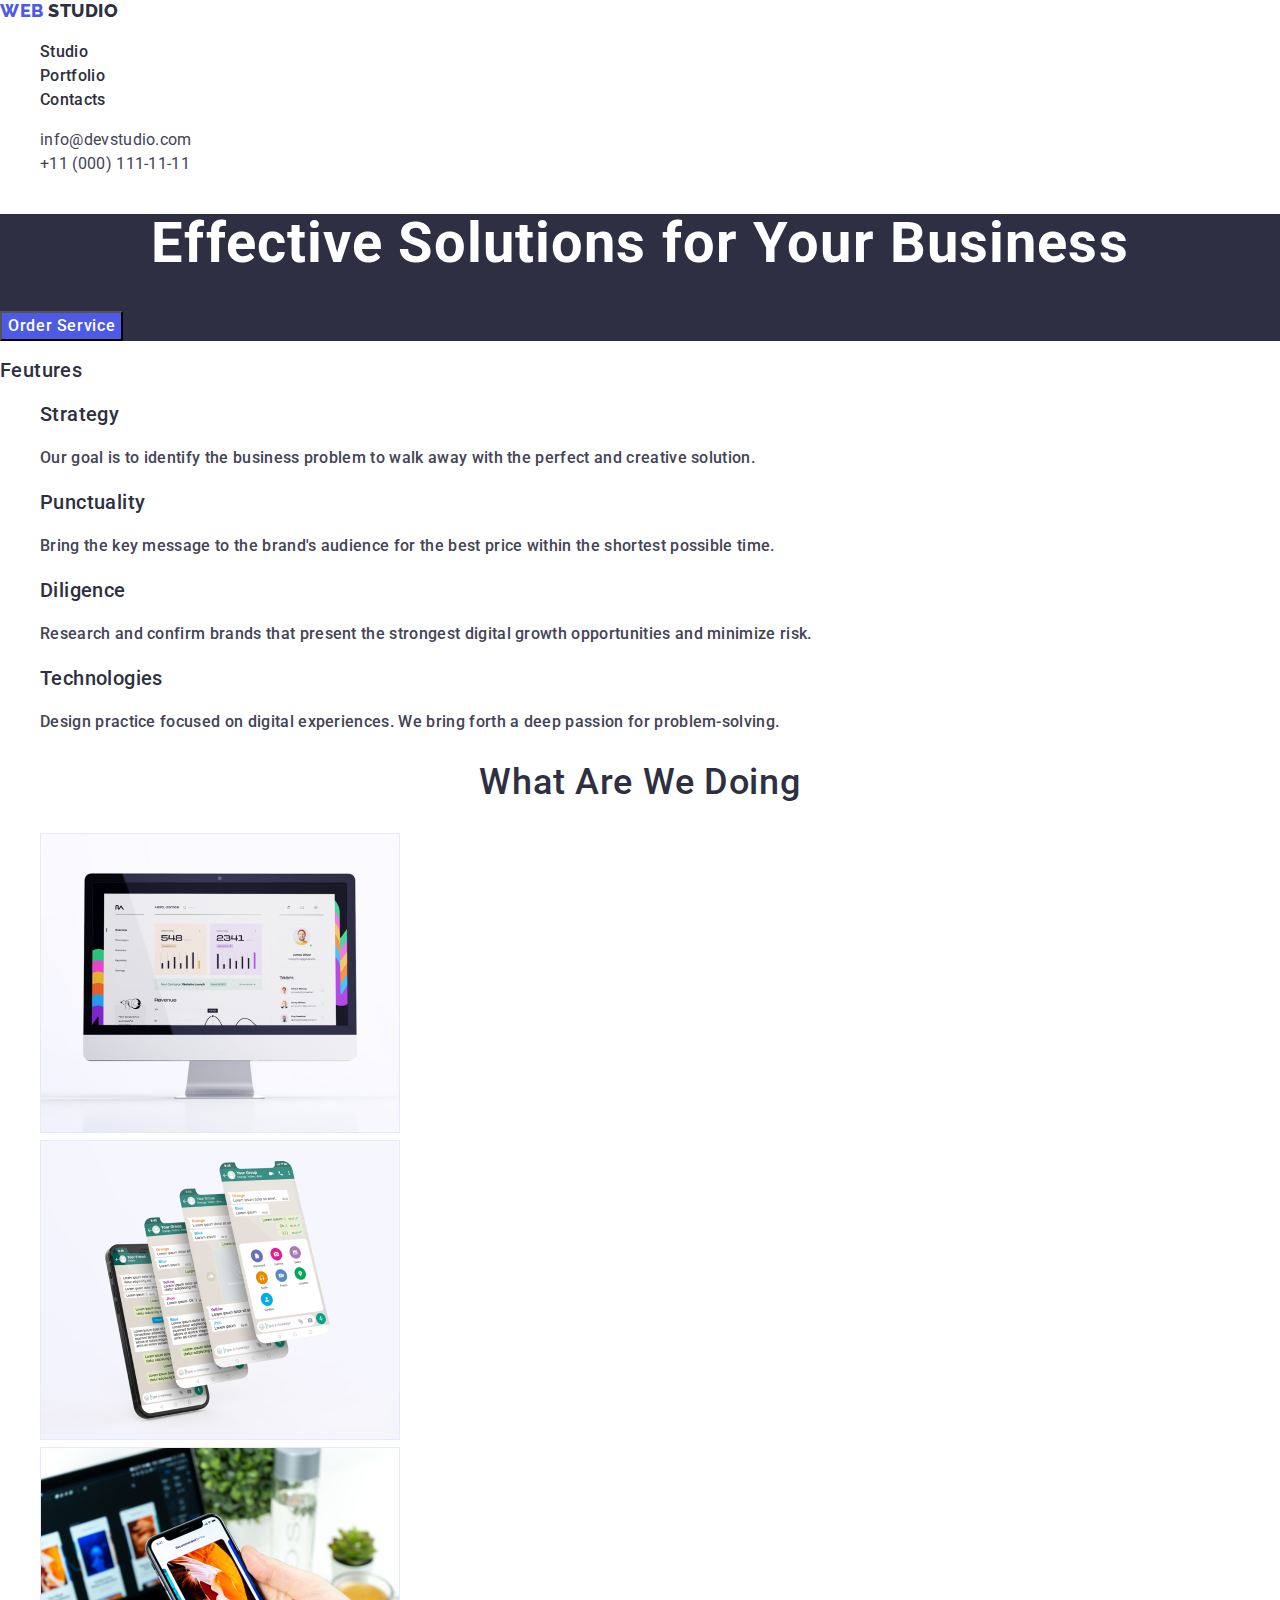
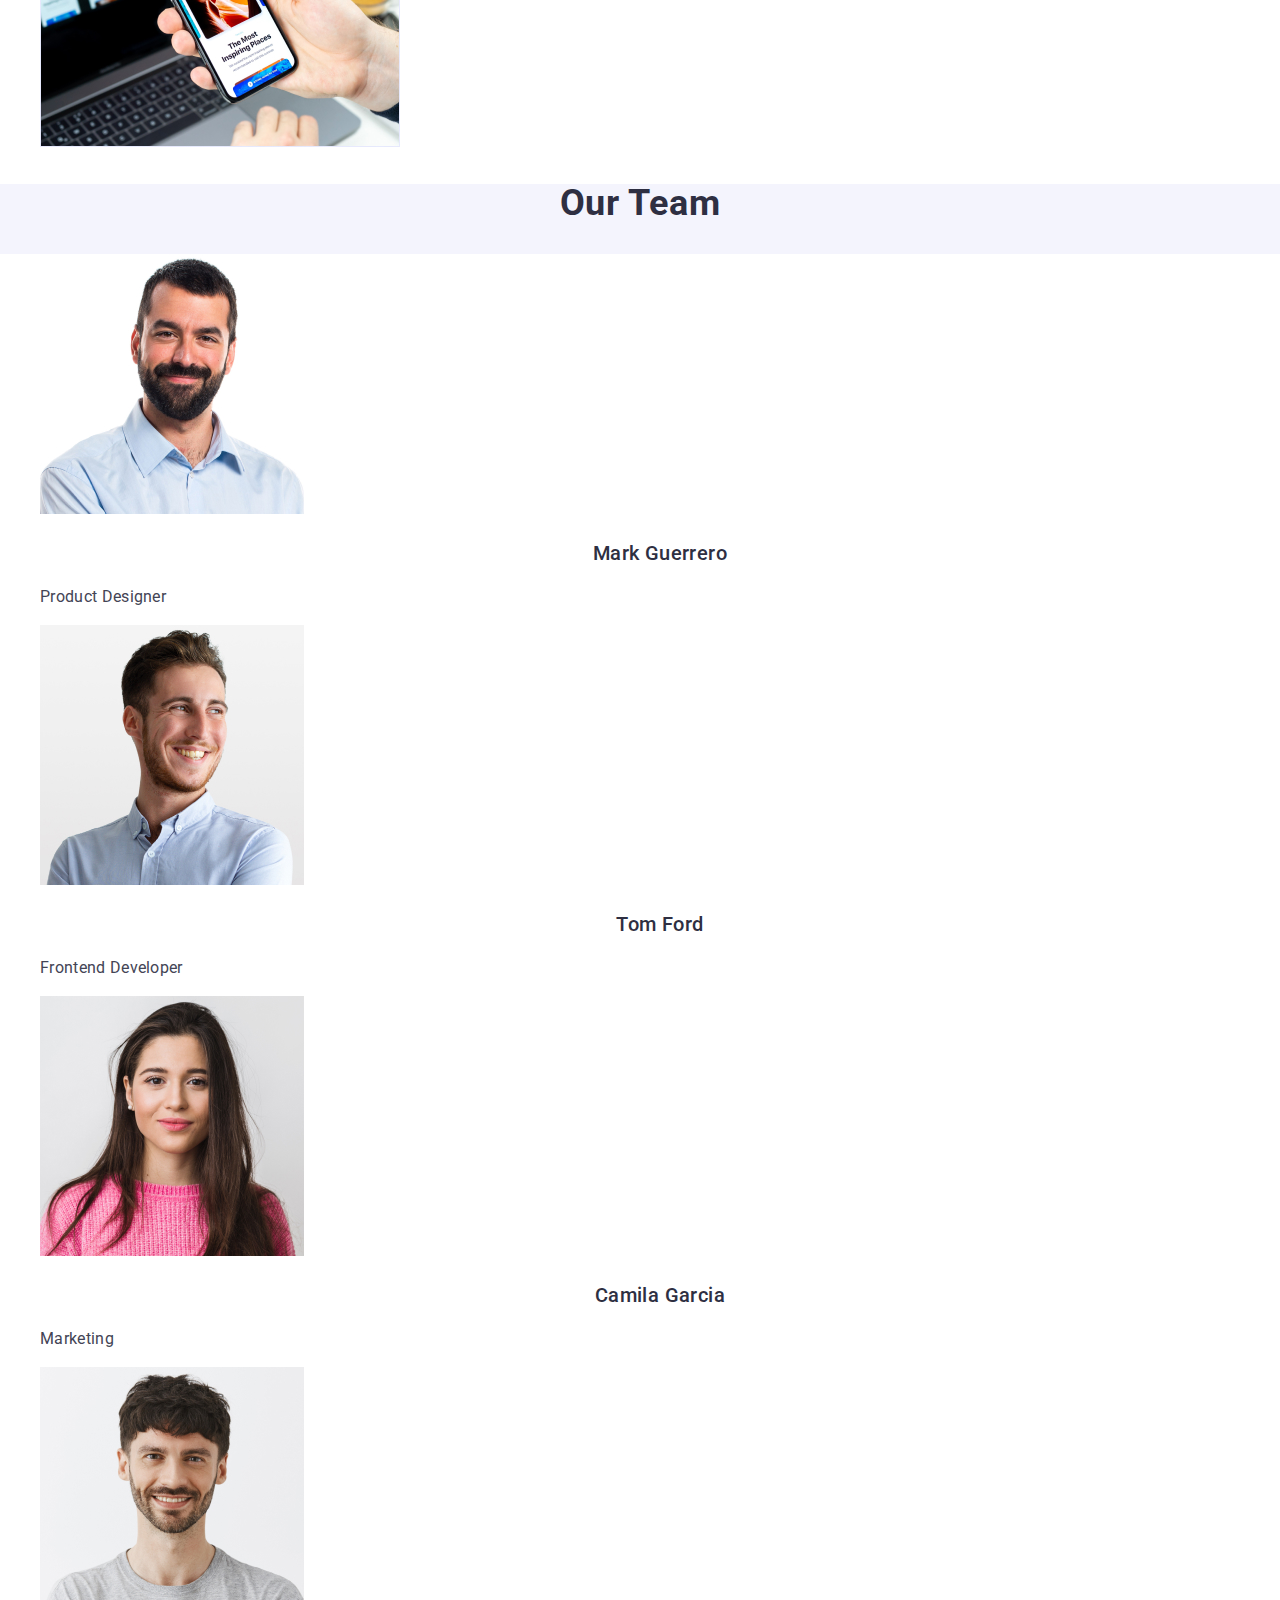
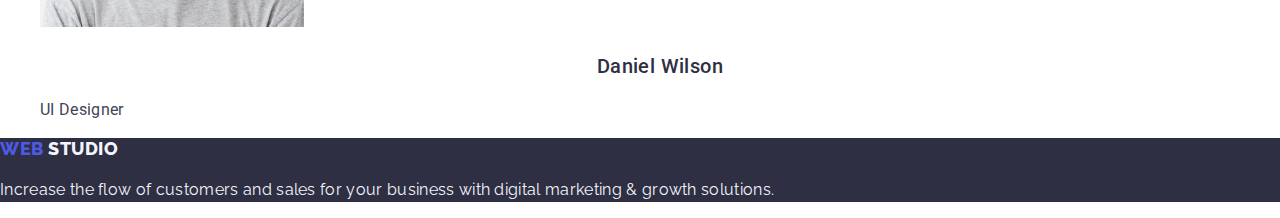
<file: index.html>
<!DOCTYPE html>
<html lang="en">
<head>
    <meta charset="UTF-8">
    <meta name="viewport" content="width=, initial-scale=1.0">
    <title>Document</title>
    <link rel="preconnect" href="https://fonts.googleapis.com">
    <link rel="preconnect" href="https://fonts.gstatic.com" crossorigin>
    <link href="https://fonts.googleapis.com/css2?family=Roboto:wght@400;500;700;800&display=swap" rel="stylesheet">
    <link href="https://fonts.googleapis.com/css2?family=Raleway:wght@400;500;700;800&display=swap" rel="stylesheet">
    <link rel="stylesheet" href="https://cdn.jsdelivr.net/npm/modern-normalize@2.0.0/modern-normalize.min.css">
    <link rel="stylesheet" href="./css/styles.css">
</head>
<body id="Studio">
    <header class="header">
        <nav>
          <a class="logo link" href="./index.html">Web <span class="header-span">Studio</span></a>
            <ul class="list">
              <li><a class="list-item link" href="./index.html">Studio</a></li>
              <li><a class="list-item link" href="./portfolio.html">Portfolio</a></li>
              <li><a class="list-item link" href="">Contacts</a></li>
            </ul>
        </nav>

        <address class="address-section">
          <ul class="list">
            <li><a class="address-item link" href="mailto:info@devstudio.com">info@devstudio.com</a></li>
            <li><a class="address-item link" href="tel:+110001111111">+11 (000) 111-11-11</a></li>
          </ul>
        </address>
    </header>

    <main>

      <!-- Hero section -->

      <section class="hero">
          <h1 class="hero-item">Effective Solutions for Your Business</h1>
          <button type="button" class="button">Order Service</button>
      </section>

      <!-- Feuture section -->

      <section>
          <h2 class="feutures-title">Feutures</h2>
            <ul class="list">
              <li>
                <h3 class="feutures-item">Strategy</h3>
                <p class="feutures-text">Our goal is to identify the business problem to walk away with the perfect and creative solution.</p>
              </li>

              <li>
                <h3 class="feutures-item">Punctuality</h3>
                <p class="feutures-text">Bring the key message to the brand's audience for the best price within the shortest possible time.</p>
              </li>

              <li>
                <h3 class="feutures-item">Diligence</h3>
                <p class="feutures-text">Research and confirm brands that present the strongest digital growth opportunities and minimize risk.</p>
              </li>

              <li>
                <h3 class="feutures-item">Technologies</h3>
                <p class="feutures-text">Design practice focused on digital experiences. We bring forth a deep passion for problem-solving.</p>
              </li>
            </ul>
      </section>

      <!-- What are we doing section -->

      <section>
          <h2 class="portfolio-title">What are we doing</h2>
          <ul class="list">
            <li>
              <img src="./images/whatarewedoing/img-1.jpg" alt="Computer" width="360" />
            </li>
            <li>
              <img src="./images/whatarewedoing/img-2.jpg" alt="Phone" width="360" />
            </li>
            <li>
              <img src="./images/whatarewedoing/img-3.jpg" alt="Computer and Phone" width="360" />
            </li>
          </ul>
      </section>


      <!-- Team section -->

      <section class="team-section">
          <h2 id="team" class="team-title">Our Team</h2>
          <ul class="list">
            <li class="team-list">
              <img src="./images/team/img-1.jpg" alt="Mark Guerrero" width="264" />
              <h3 class="team-name">Mark Guerrero</h3>
              <p class="position">Product Designer</p>
            </li>
            <li class="team-list">
              <img src="./images/team/img-2.jpg" alt="Tom Ford" width="264" />
              <h3 class="team-name">Tom Ford</h3>
              <p class="position">Frontend Developer</p>
            </li>
            <li class="team-list">
              <img src="./images/team/img-3.jpg" alt="Camila Garcia" width="264" />
              <h3 class="team-name">Camila Garcia</h3>
              <p class="position">Marketing</p>
            </li>
            <li class="team-list">
              <img src="./images/team/img-4.jpg" alt="Daniel Wilson" width="264" />
              <h3 class="team-name">Daniel Wilson</h3>
              <p class="position">UI Designer</p>
            </li>
          </ul>
      </section>
      
    </main>

    <footer class="footer">
        <a class="logo link" href="./index.html">Web <span class="footer-span">Studio</span></a>
        <p class="text-footer">Increase the flow of customers and sales for your business with digital marketing & growth solutions.</p>
    </footer>

</body>
</html>
</file>
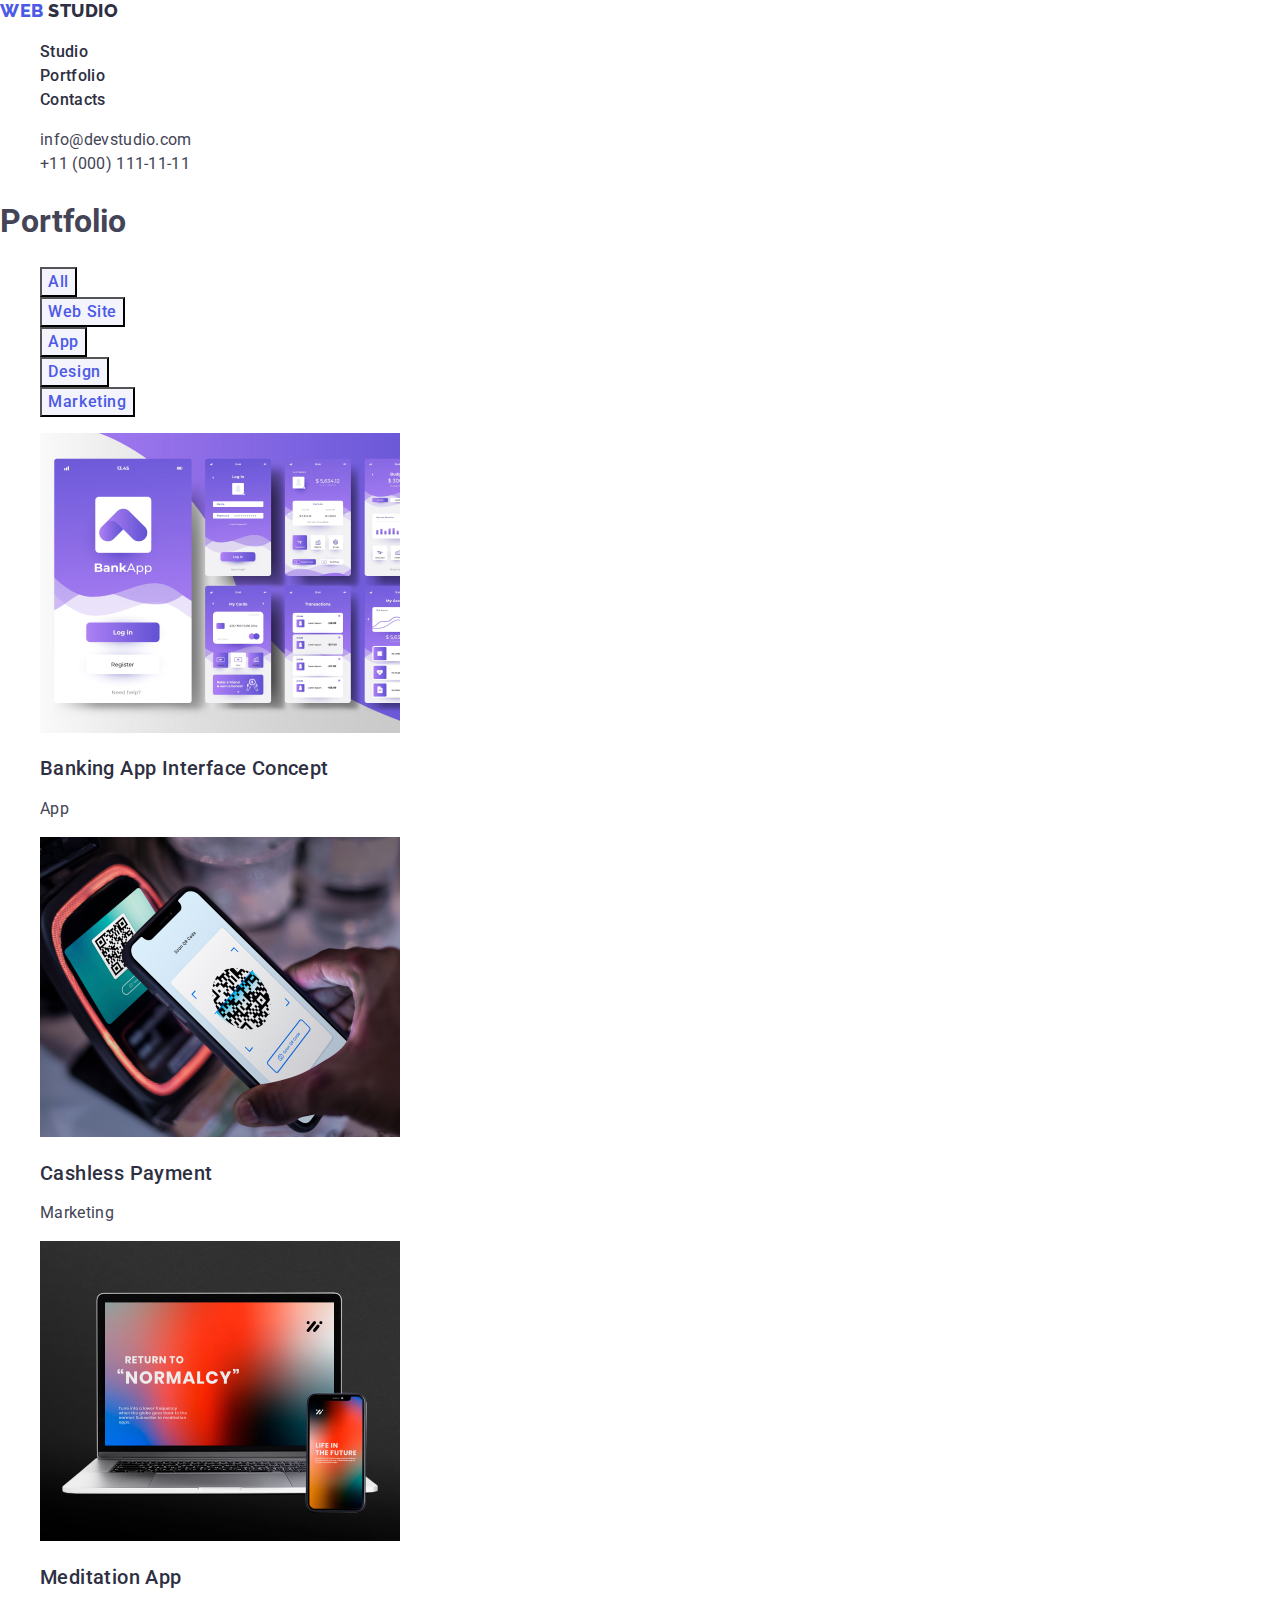
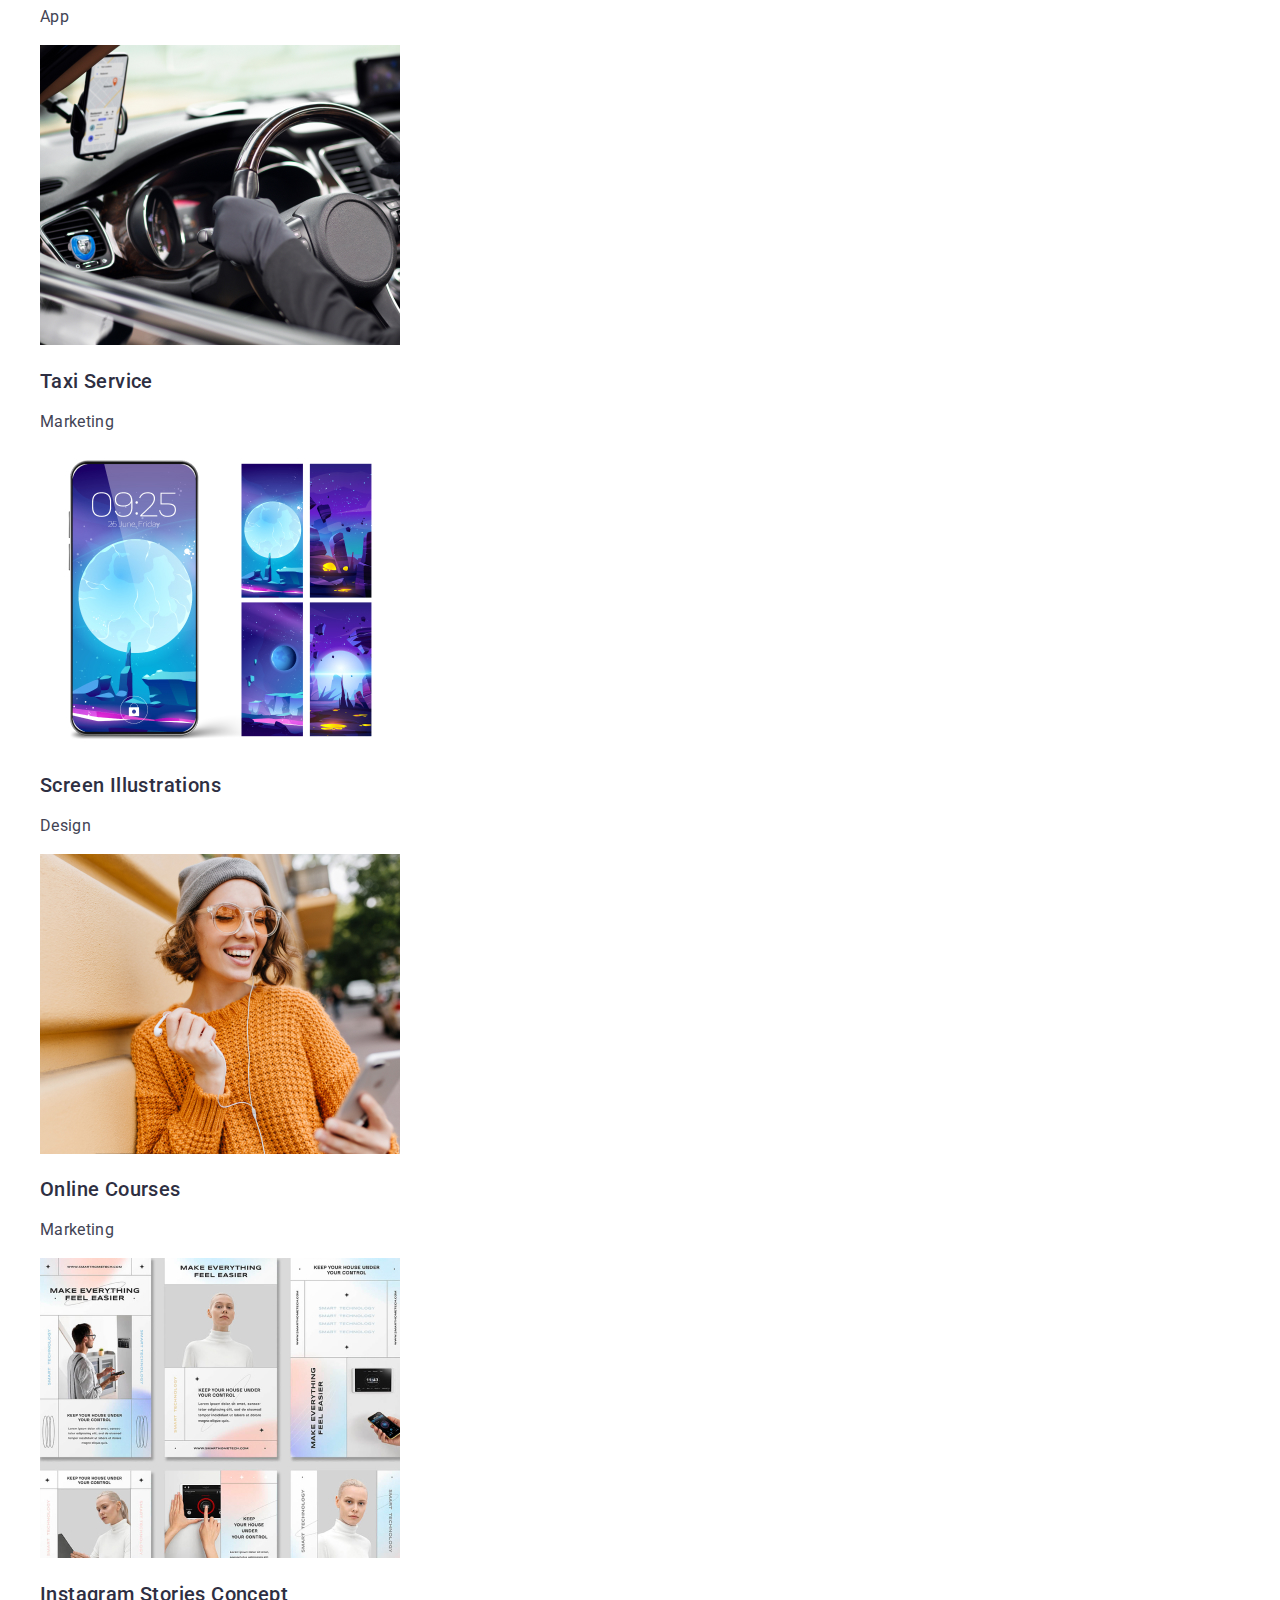
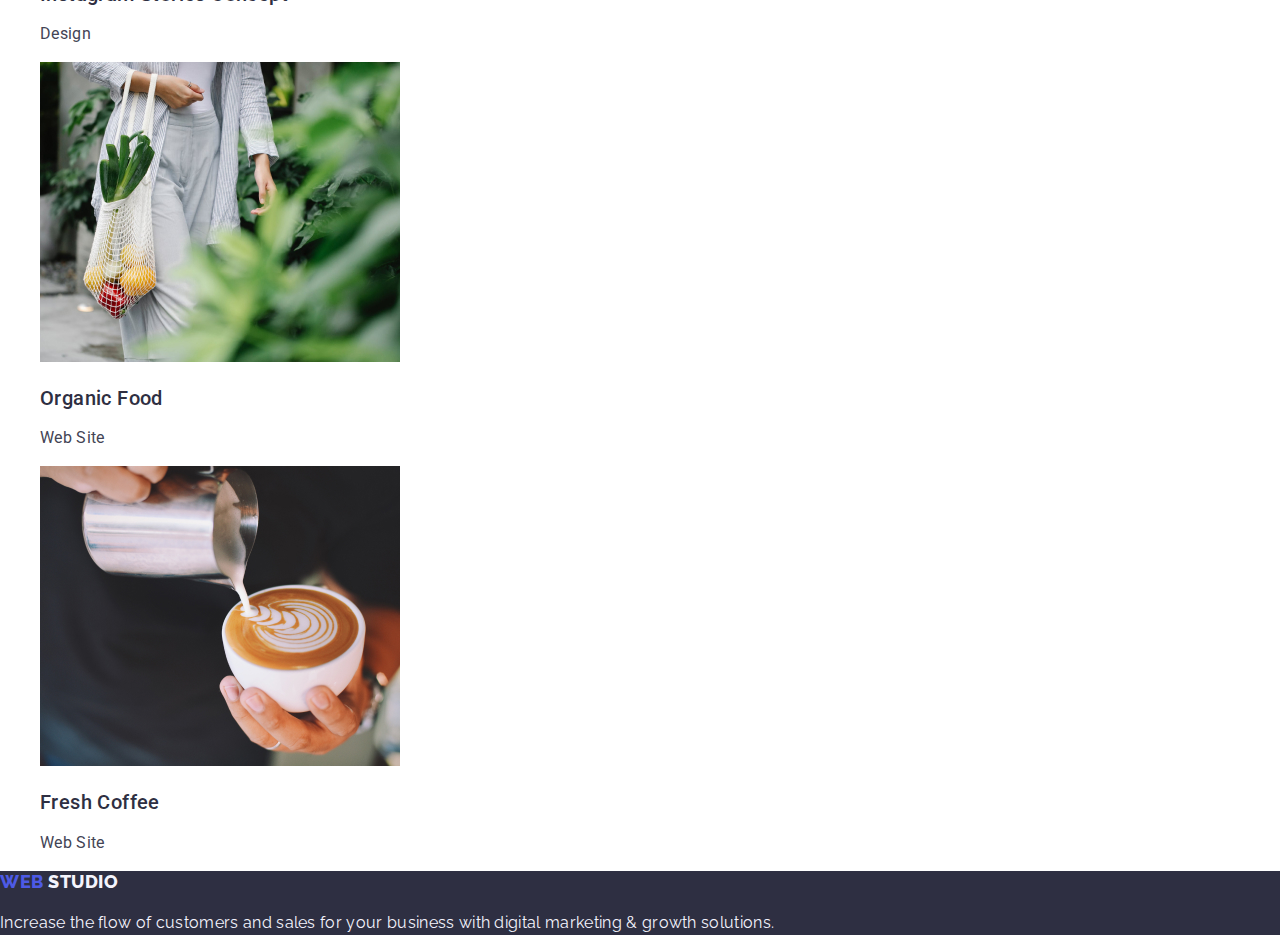
<file: portfolio.html>
<!DOCTYPE html>
<html lang="en">
<head>
    <meta charset="UTF-8">
    <meta name="viewport" content="width=device-width, initial-scale=1.0">
    <title>Document</title>
    <link rel="preconnect" href="https://fonts.googleapis.com">
    <link rel="preconnect" href="https://fonts.gstatic.com" crossorigin>
    <link href="https://fonts.googleapis.com/css2?family=Roboto:wght@400;500;700;800&display=swap" rel="stylesheet">
    <link href="https://fonts.googleapis.com/css2?family=Raleway:wght@400;500;700;800&display=swap" rel="stylesheet">
    <link rel="stylesheet" href="https://cdn.jsdelivr.net/npm/modern-normalize@2.0.0/modern-normalize.min.css">
    <link rel="stylesheet" href="./css/styles.css">
</head>
<body id="Portfolio">
    <header class="header">
        <nav>
          <a class="logo link" href="./portfolio.html">Web <span class="header-span">Studio</span></a>
            <ul class="list">
              <li><a class="list-item link" href="./index.html">Studio</a></li>
              <li><a class="list-item link" href="./portfolio.html">Portfolio</a></li>
              <li><a class="list-item link" href="">Contacts</a></li>
            </ul>
        </nav>

        <address class="address-section">
          <ul class="list">
            <li><a class="address-item link" href="mailto:info@devstudio.com">info@devstudio.com</a></li>
            <li><a class="address-item link" href="tel:+110001111111">+11 (000) 111-11-11</a></li>
          </ul>
        </address>
      </header>

      <main>
        <section>
            <h1>Portfolio</h1>
                <ul class="list">
                    <li class="buttons"> <button type="button" class="buttons-item">All</button></li>
                    <li class="buttons"> <button type="button" class="buttons-item">Web Site</button></li>
                    <li class="buttons"> <button type="button" class="buttons-item">App</button></li>
                    <li class="buttons"> <button type="button" class="buttons-item">Design</button></li>
                    <li class="buttons"> <button type="button" class="buttons-item">Marketing</button></li>
                </ul>

                <ul class="list">
                    <li>
                        <a class="link">
                            <img src="./images/portfolio/img-1.jpg" alt="Banking App Interface Concept" width="360" />
                            <h2 class="row-title">Banking App Interface Concept</h2>
                            <p class="row-text">App</p>
                        </a>
                    </li>
                    <li>
                        <a class="link">
                            <img src="./images/portfolio/img-2.jpg" alt="Cashless Payment" width="360"/>
                            <h2 class="row-title">Cashless Payment</h2>
                            <p class="row-text">Marketing</p>
                        </a>
                    </li>
                    <li>
                        <a class="link">
                            <img src="./images/portfolio/img-3.jpg" alt="Computer and Phone" width="360">
                            <h2 class="row-title">Meditation App</h2>
                            <p class="row-text">App</p>
                        </a>
                    </li>
                    <li>
                        <a class="link"> 
                            <img src="./images/portfolio/img-4.jpg" alt="Car and Driver" width="360">
                            <h2 class="row-title">Taxi Service</h2>
                            <p class="row-text">Marketing</p>
                        </a>
                    </li>
                    <li>
                        <a class="link">
                            <img src="./images/portfolio/img-5.jpg" alt="Phone" width="360">
                            <h2 class="row-title">Screen Illustrations</h2>
                            <p class="row-text">Design</p>
                        </a>
                    </li>
                    <li>
                        <a class="link">
                            <img src="./images/portfolio/img-6.jpg" alt="Girl in orange" width="360">
                            <h2 class="row-title">Online Courses</h2>
                            <p class="row-text">Marketing</p>
                        </a>
                    </li>
                    <li>
                        <a class="link">
                            <img src="./images/portfolio/img-7.jpg" alt="Instagram Stories Concept" width="360">
                            <h2 class="row-title">Instagram Stories Concept</h2>
                            <p class="row-text">Design</p>
                        </a>
                    </li>
                    <li>
                        <a class="link">
                            <img src="./images/portfolio/img-8.jpg" alt="Fruits" width="360">
                            <h2 class="row-title">Organic Food</h2>
                            <p class="row-text">Web Site</p>
                        </a>
                    </li>
                    <li>
                        <a class="link">
                            <img src="./images/portfolio/img-9.jpg" alt="Cup of Coffee and Barista" width="360">
                            <h2 class="row-title">Fresh Coffee</h2>
                            <p class="row-text">Web Site</p>
                        </a>
                    </li>
                </ul>
        </section>
      </main>

      <footer class="footer">
        <a class="logo link" href="./index.html">Web <span class="footer-span">Studio</span></a>
        <p class="text-footer">Increase the flow of customers and sales for your business with digital marketing & growth solutions.</p>
    </footer>
</body>
</html>
</file>
<file: css/styles.css>
:root {
    --brand-color: #3f51b5;
  }

body {
    background: #ffffff;
    color: #434455;
    font-family: "Roboto", sans-serif;
    font-size: 16px;
    font-style: normal;
    font-weight: 500;
    line-height: 1.5;
}

a {
    text-decoration: none;
}

li {
    list-style-type: none;
}

span {
    color: var(--navyblue, #f4f4fd)
    
}

/* Header section */

.header {
    background: var(--white, #FFF);
}

.link {
    text-decoration: none;
}

.logo {
    font-family: "Raleway", sans-serif;
    font-weight: 800;
    font-size: 18px;
    line-height: 1.17;
    letter-spacing: 0.03em;
    text-transform: uppercase;
    color: var(--navyblue, #4d5ae5);
}

.header-span {
    color: var(--navyblue, #2e2f42);
}

.list {
    list-style: none;
    background-color: #FFFFFF
}

.list-item {
    font-size: 16px;
    font-style: normal;
    font-weight: 500;
    line-height: 1.5;
    letter-spacing: 0.02em;
    color: var(--navyblue, #2e2f42);
}

.list-item:hover {
    color: #404bbf;
}

.list-item:focus {
    color: #404bbf;
}

.address-section {
    font-style: normal;
}

.address-item {
    font-size: 16px;
    font-style: normal;
    font-weight: 400;
    line-height: 1.5;
    letter-spacing: 0.02em;
    color: var(--navyblue, #434455);
}

.address-item:hover {
    color: #404bbf;
}

.address-item:focus {
    color: #404bbf;
}

/* Footer */

.footer {
    background: var(--navyblue, #2E2F42);
    font-family: 'Raleway', sans-serif;
}

.text-footer {
    color: var(--navyblue, #F4F4FD);
    font-size: 16px;
    font-style: normal;
    font-weight: 400;
    line-height: 1.5;
    letter-spacing: 0.02em;
}

.footer-span {
    color: #f4f4fd;
}

/* Hero section */

.hero {
    background: var(--navyblue, #2E2F42);
    color: #ffffff;
}

.hero-item {
    color: var(--white, #ffffff);
    text-align: center;
    font-family: Roboto;
    font-size: 56px;
    font-style: normal;
    font-weight: 700;
    line-height: 1.07;
    letter-spacing: 1.12px;
}

.button {
    background: var(--iris, #4D5AE5);
    color: var(--white, #FFF);
    font-family: "Roboto", sans-serif;
    font-size: 16px;
    font-style: normal;
    font-weight: 500;
    line-height: 1.5;
    letter-spacing: 0.64px;
    cursor: pointer;
}

.button:hover {
    background: var(--ocean, #404BBF);
}

.button:focus {
    background-color: #404BBF;
}

/* Main section */

/* Feutures section */

.feutures-title {
    color: var(--navyblue, #2e2f42);
    font-weight: 500;
    font-style: 20px;
    line-height: 1.2;
    letter-spacing: 0.02em;
}

.feutures-item {
    color: var(--navyblue, #2E2F42);
    font-family: Roboto;
    font-size: 20px;
    font-style: normal;
    font-weight: 500;
    line-height: 1.2; 
    letter-spacing: 0.02em;
}

.feutures-text {
    color: var(--slate, #434455);
    font-size: 16px;
    line-height: 1.5; 
    letter-spacing: 0.02em;
}

/* what are we doing */

.portfolio-title {
    color: var(--navyblue, #2E2F42);
    font-size: 36px;
    font-style: normal;
    line-height: 1.11;
    letter-spacing: 0.02em;
    text-transform: capitalize;
    text-align: center;
}


/* team section */

.team-section {
    background-color: #F4F4FD;
}

.team-title {
    color: var(--navyblue, #2E2F42);
    font-size: 36px;
    font-style: normal;
    font-weight: 700;
    line-height: 1.11;
    letter-spacing: 0.72px;
    text-transform: capitalize;
    text-align: center;
}

.team-list {
    background-color: #FFFFFF;
}

.team-name {
    color: var(--navyblue, #2E2F42);
    text-align: center;
    font-size: 20px;
    font-style: normal;
    font-weight: 500;
    line-height: 1.2;
    letter-spacing: 0.4px;
}

.position {
    color: var(--slate, #434455);
    font-size: 16px;
    font-style: normal;
    font-weight: 400;
    line-height: 1.5;
    letter-spacing: 0.32px;
}

/* Portfolio Page */

.buttons {
    padding-right: 24px;
}

.buttons-item {
    color: var(--iris, #4D5AE5);
    font-family: "Roboto", sans-serif;
    font-size: 16px;
    font-style: normal;
    font-weight: 500;
    line-height: 1.5;
    letter-spacing: 0.04em;
    background: var(--cloud, #F4F4FD);
    cursor: pointer;
}

.buttons-item:hover {
    background-color: #404BBF;
    color: #ffffff;
}

.buttons-item:focus {
    background-color: #404BBF;
    color: #ffffff;   
}

/* Portfolio section */

h2 {
    font-weight: 500;
    font-size: 20px;
    line-height: 1.2;
    letter-spacing: 0.02em;
    color: var(--brand-color, #2e2f42)
}

p {
    font-size: 16px;
    line-height: 1.5;
    letter-spacing: 0.02em;
    color: var(--brand-color, #434455)
}

.row-title {
    font-weight: 500;
    font-size: 20px;
    line-height: 1.2;
    letter-spacing: 0.02em;
    color: var(--navyblue, #2e2f42);

}

.row-text {
    color: var(--slate, #434455);
    font-size: 16px;
    font-style: normal;
    font-weight: 400;
    line-height: 1.5; 
    letter-spacing: 0.02em;
}
</file>
